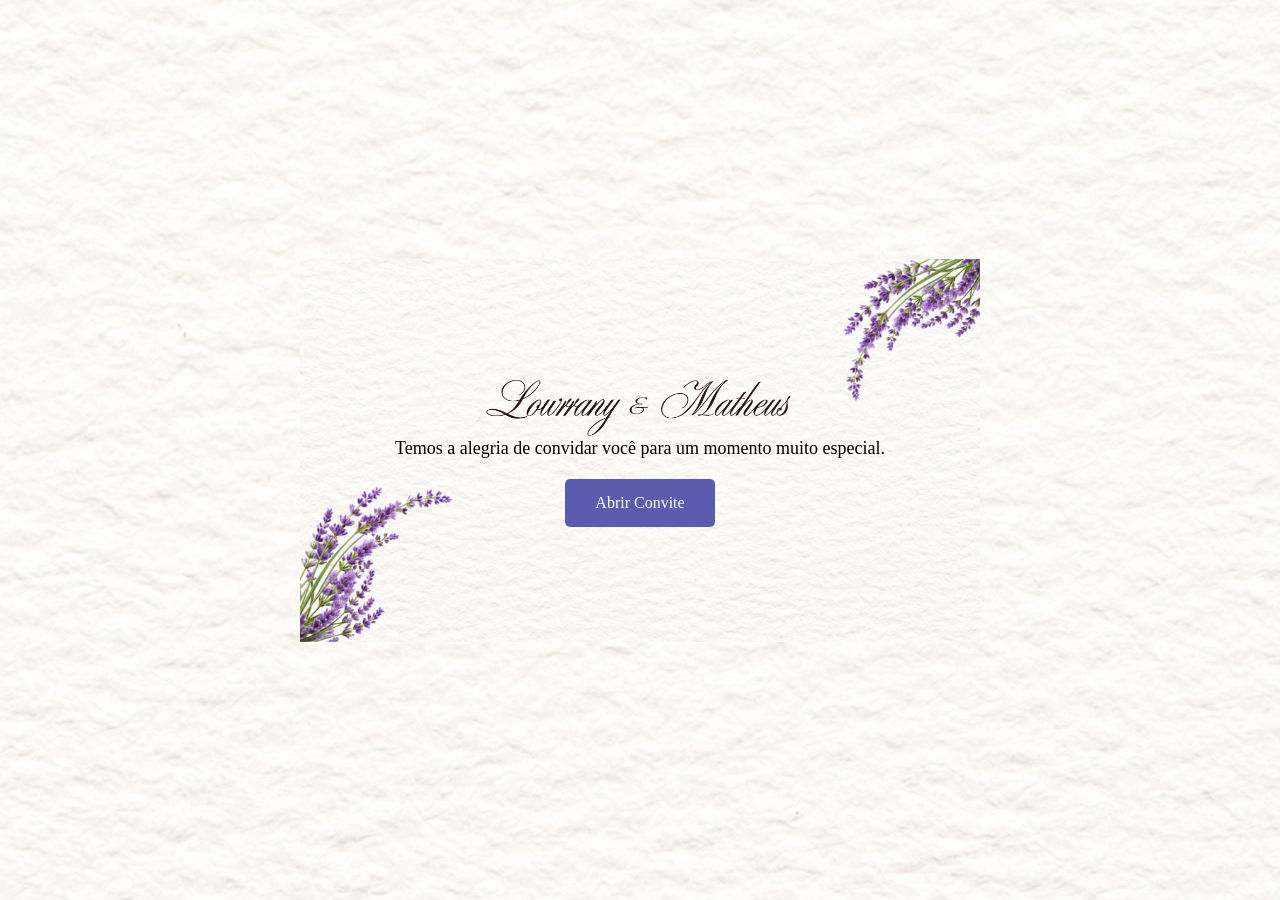
<file: index.html>
<!DOCTYPE html>
<html lang="pt-BR">
<head>
    <meta charset="UTF-8">
    <meta name="viewport" content="width=device-width, initial-scale=1.0">
    <title>Lowrrany & Matheus</title>
    <link rel="stylesheet" href="style.css">
</head>

<body>
    <div class="overlay">
        <img class="img-lowemath" src="./img/LowrranyeMatheus.png">
        <p>Temos a alegria de convidar você para um momento muito especial.</p>
        <a href="convite.html" class="botao">Abrir Convite </a>
    </div>
</body>
</html>
</file>
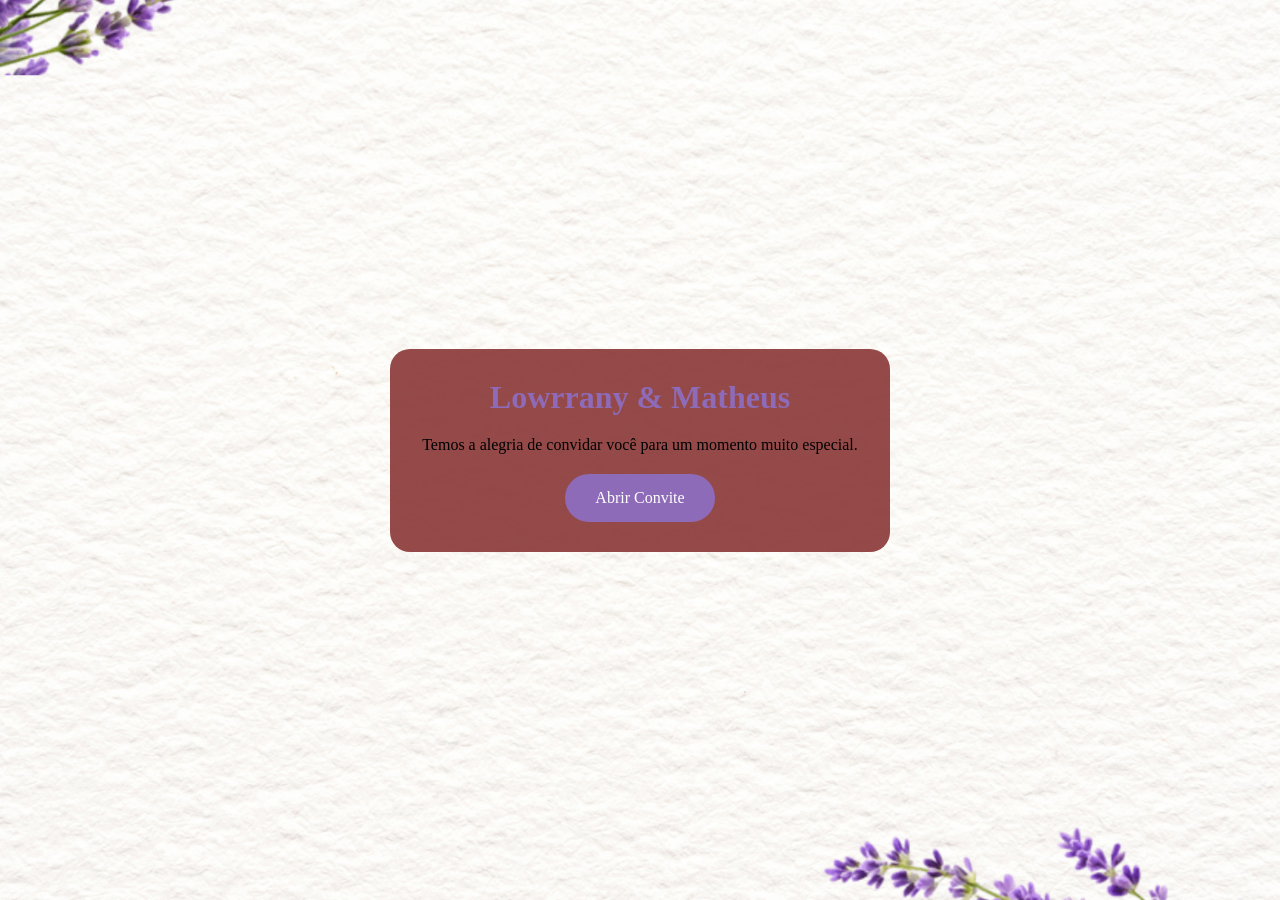
<file: CasaPro/index.html>
<!DOCTYPE html>
<html lang="pt-BR">
<head>
    <meta charset="UTF-8">
    <meta name="viewport" content="width=device-width, initial-scale=1.0">
    <title>Lowrrany & Matheus</title>
    <link rel="stylesheet" href="style.css">
</head>

<body class="inicio">
    <div class="overlay">
        <h1>Lowrrany & Matheus</h1>
        <p>Temos a alegria de convidar você para um momento muito especial.</p>
        <a href="convite.html" class="botao">Abrir Convite </a>
    </div>
</body>
</html>
</file>
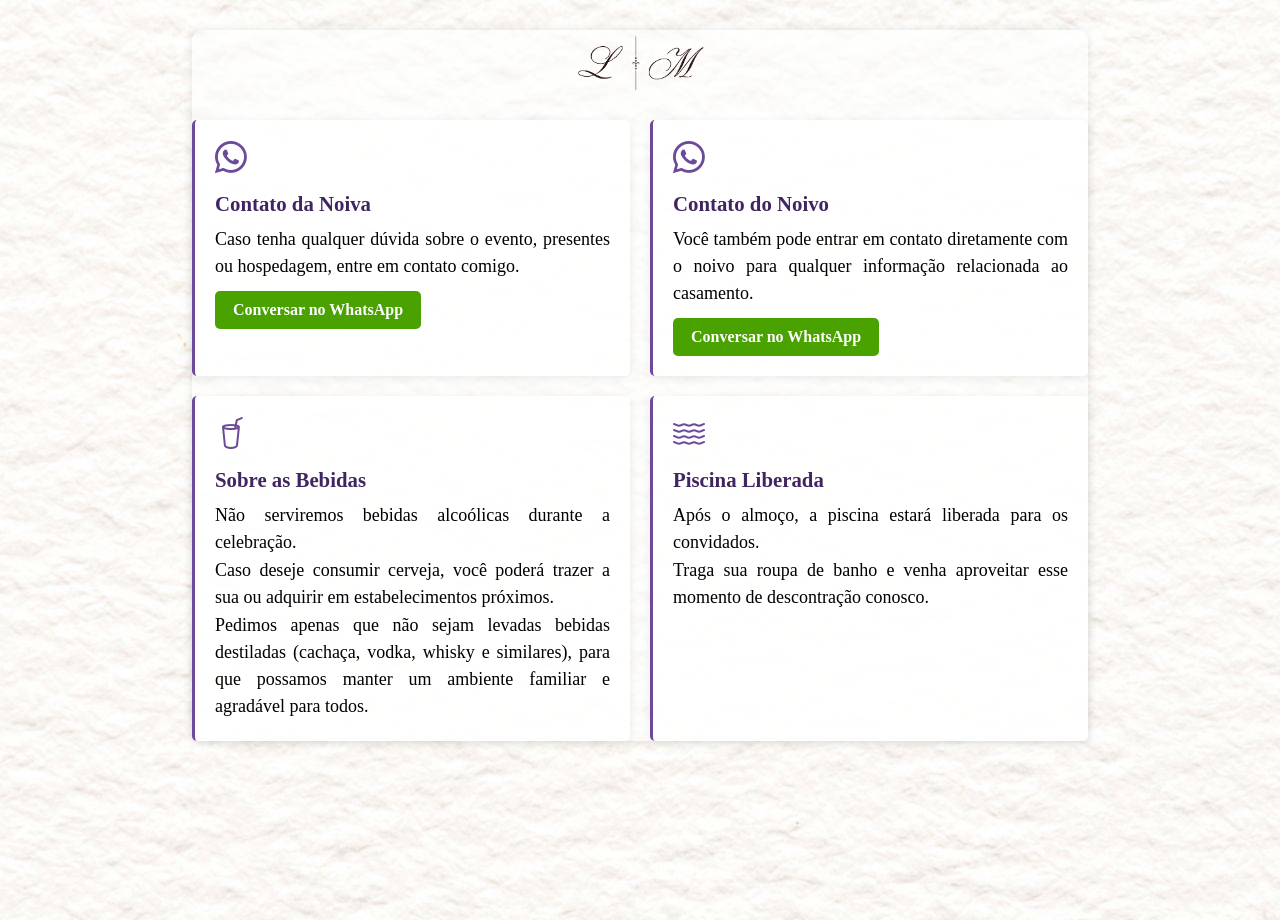
<file: mais.html>
<!DOCTYPE html>
<html lang="pt-BR">

<head>
    <meta charset="UTF-8">
    <meta name="viewport" content="width=device-width, initial-scale=1.0">
    <title>Mais Informações</title>
    <link rel="stylesheet" href="./style.css">
    <link rel="stylesheet" href="https://cdn.jsdelivr.net/npm/bootstrap-icons@1.13.1/font/bootstrap-icons.min.css">
</head>

<body class="pagina-convite">

    <div class="overlay-convite-presente">

        <img src="./img/logo.png" class="logo" alt="Logo">

        <div class="container-info">

            <div class="card-info">

                <i class="bi bi-whatsapp"></i>

                <h2>Contato da Noiva</h2>

                <p>
                    Caso tenha qualquer dúvida sobre o evento, presentes ou hospedagem,
                    entre em contato comigo.
                </p>

                <a href="https://wa.me/5586994719939" target="_blank">
                    Conversar no WhatsApp
                </a>

            </div>

            <div class="card-info">

                <i class="bi bi-whatsapp"></i>

                <h2>Contato do Noivo</h2>

                <p>
                    Você também pode entrar em contato diretamente com o noivo para
                    qualquer informação relacionada ao casamento.
                </p>

                <a href="https://wa.me/55SEUNUMERO" target="_blank">
                    Conversar no WhatsApp
                </a>

            </div>

            <div class="card-info">

                <i class="bi bi-cup-straw"></i>

                <h2>Sobre as Bebidas</h2>

                <p>
                    Não serviremos bebidas alcoólicas durante a celebração.
                </p>

                <p>
                    Caso deseje consumir cerveja, você poderá trazer a sua ou adquirir
                    em estabelecimentos próximos.
                </p>

                <p>
                    Pedimos apenas que não sejam levadas bebidas destiladas
                    (cachaça, vodka, whisky e similares), para que possamos manter
                    um ambiente familiar e agradável para todos.
                </p>

            </div>

            <div class="card-info">

                <i class="bi bi-water"></i>

                <h2>Piscina Liberada</h2>

                <p>
                    Após o almoço, a piscina estará liberada para os convidados.
                </p>

                <p>
                    Traga sua roupa de banho e venha aproveitar esse momento de descontração conosco. 
                </p>

</div>

        </div>

    </div>

</body>

</html>
</file>
<file: style.css>
/*===================PADRÃO====================*/
body {
    font-family: 'Times New Roman', Times, serif;
    margin: 0;
    padding: 0;
    min-height: 100vh;
    background-image: url('img/fundoalternativo.jpg');
    background-position: center;
    background-size: auto;
    background-repeat: no-repeat;
    color: #000000;
    text-decoration: none;
    display: flex;
    justify-content: center;
    align-items: center;
}

/* ==============TELA INICIAL ====================*/

.overlay {
    background-image: url('./img/fundopaisagem.jpg');
    background-position: center;
    background-size: contain;
    background-repeat: no-repeat;
    border-radius: 2px;
    text-align: center;
    width: 50%;
    height: 70vh;
    padding: 20px;
    display: flex;
    justify-content: center;
    align-items: center;
    flex-direction: column;
}

.img-lowemath{
    width: 50%;
}

.botao {
    display: inline-block;
    margin-top: 20px;
    padding: 15px 30px;
    background: rgb(91, 91, 176);
    color: white;
    text-decoration: none;
    border-radius: 5px;
}

p{
    margin: 0;
    font-size: large;
}

/* CONTEÚDO */
.pagina-convite {
    display: block;
    padding: 10px 0;
}

.overlay-convite {
    background-image: url('./img/fundopaisagem.jpg');
    background-position: center;
    background-size: cover;
    background-repeat: no-repeat;
    width: 70%;
    margin: 20px auto;
    padding: 30px;

    border-radius: 2px;
    text-align: center;
    
    box-sizing: border-box;
}


.datahora{
    width: 30%;
    margin: 10px;
}
.logo {
    width: 15%;
}

.foto {
    width: 40%;
}

.pais{
    width: 80%;
    display: flex;
    justify-content: space-evenly;
    align-items: center;
    margin: auto;
    padding: 5px;
}
audio{
    width:30%;
    height: 25px;
    margin-top: 5%;
}
.versiculo {
    font-style: italic;
    color: #402560;
    margin: 5px 0;
}
#contador {
    font-size: 22px;
    font-weight: bold;
    color: #402560;
}

/* CARDS */

.cards {
    padding-top: 10px;

    display: flex;
    justify-content: center;
    gap: 15px;

    margin: auto;
    width: 90%;
}

.card {
    width: 90px;
    min-width: 70px;

    padding: 10px 5px;

    background: white;
    border-radius: 5px;

    text-decoration: none;
    color: black;

    box-shadow: 0 0 10px rgba(0,0,0,.1);

    transition: .3s;
    text-align: center;
}

.card:hover {
    transform: translateY(-5px);
}

.card img {
    width: 25px;
    height: 25px;
    margin-bottom: 5px;
}
/* =============LISTA DE PRESENTES===================== */
.overlay-convite-presente{
    background-image:
    linear-gradient(rgba(255, 255, 255, 0.532), rgba(255, 255, 255, 0.468)),
    url('https://i.pinimg.com/474x/71/e9/9c/71e99c512b5286a055af92b68985433c.jpg?nii=t');
    
    background-position: center;
    background-size: cover;
    background-repeat: no-repeat;
    box-shadow: 0 0 10px rgba(0,0,0,.1);
    width: 70%;
    margin: 20px auto;
    
    border-radius: 10px;
    text-align: center;
    box-sizing: border-box;
}
/*Mensagens de informações sobre os presentes*/
.mensagem-presentes{
    background: rgba(255,255,255,.85);
    padding: 25px;
    border-radius: 5px;
    margin-bottom: 25px;
}

.mensagem-presentes h2{
    color: #31194e;
    margin-bottom: 5px;
    text-align: center;
}

.mensagem-presentes p{
    line-height: 1.5;
    text-align: justify;
}

.mensagem-presentes ul{
    text-align: left;
    line-height: 1.5;
    padding-left: 25px;
    
}

.agradecimento{
    color: #442668;
    font-weight: bold;
    text-align: center !important;
    
}

/*Div container sobre os produtos*/
.produtos {
    display: flex;
    flex-wrap: wrap;
    justify-content: center;
    gap: 20px;

    margin-top: 10px;
    width: 100%;
}

.produto {
    width: calc(25% - 20px);

    background: #fff;
    border-radius: 5px;
    overflow: hidden;

    box-shadow: 0 2px 8px rgba(0,0,0,.12);
    transition: .3s;
    text-align: left;
    padding: 0;
}

.produto:hover {
    transform: translateY(-5px);
}

/*Imagem de cada card*/

.img-produto {
    width: 90%;
    height: 180px;
    margin: auto;
    overflow: hidden;
}

.img-produto img {
    width: 100%;
    height: 100%;
    object-fit: contain;
}

/*Informaçoes de cada card*/

.info-produto {
    padding: 15px;
}

h2{
    margin: 5px;
    padding: 0;
}

.produto h3{
    margin: 0;
    color: #333;
    font-weight: normal;
}

.preco {
    font-size: 20px;
    font-weight: bold;
    color: #000;
    padding: 5px;
    
}

.produto button {
    width: 100%;
    padding: 10px;
    border: none;
    background: #8e6bb8;
    color: white;
    border-radius: 5px;
    font-size: 15px;
    font-weight: bold;
    cursor: pointer;
    transition: .3s;
}

.produto button:hover {
    background: #6d4a99;
}

/*Parte do modal na hora do pagamento*/
.modal {
    display: none;
    position: fixed;
    z-index: 9999;
    left: 0;
    top: 0;
    width: 100%;
    height: 100%;
    background: rgba(0,0,0,.6);
    justify-content: center;
    align-items: center;
}

.modal-content {
    background: white;
    width: 80%;
    max-width: 500px;
    padding: 25px;
    border-radius: 5px;
    text-align: center;
    position: relative;
    box-shadow: 0 0 20px rgba(0,0,0,.3);
}

.fechar {
    position: absolute;
    right: 15px;
    top: 10px;
    font-size: 28px;
    cursor: pointer;
}

.pix-box {
    padding: 15px;
    background: #fbf9fc;
    border-radius: 5px;
}

.pix-box h3{
    margin-top: 0;
    color: #000000;
}

.pix-box input {
    width: 100%;
    padding: 10px;
    margin-bottom: 8px;
    text-align: center;
    box-sizing: border-box;
}

.pix-box button {
    width: 60%;
    padding: 10px;
    background: #6a4a92;
    color: white;
    border: none;
    border-radius: 5px;
    cursor: pointer;
    font-weight: bold;
}

.acoes-modal {
    display: flex;
    gap: 5px;
}

.btn-ml,
.btn-fechar {
    flex: 1;
    padding: 8px;
    border-radius: 5px;
    text-decoration: none;
    text-align: center;
    border: none;
    cursor: pointer;
    font-weight: bold;
}

.btn-ml {
    background: #fff82a;
    color: rgb(0, 0, 0);
}

.modal-content p{
    text-align: justify;
    line-height: 1.5;
}

.modal-content ul{
    text-align: left;
    padding-left: 25px;
    line-height: 1.2;
}

.modal-content li{
    margin-bottom: 2px;
}
/*Mais Informações*/
.container-info{
    display: flex;
    flex-wrap: wrap;
    gap: 20px;
    justify-content: center;
    width: 100%;
    margin-top: 20px;
}

.card-info{
    flex: 1 1 320px;
    max-width: 450px;
    background: rgba(255,255,255,.92);
    border-left: 3px solid #6d4a99;
    border-radius: 5px;
    padding: 20px;
    box-shadow: 0 2px 10px rgba(0,0,0,.08);
    text-align: left;
    transition: .3s;
}

.card-info:hover{
    transform: translateY(-3px);
}

.card-info i{
    font-size: 32px;
    color: #6d4a99;
    margin-bottom: 15px;
    display: block;
}

.card-info h2{
    margin: 0 0 10px 0;
    color: #402560;
    font-size: 1.3rem;
}

.card-info p{
    text-align: justify;
    line-height: 1.5;
    margin-bottom: 1px;
}

.card-info a{
    display: inline-block;
    margin-top: 10px;
    padding: 10px 18px;
    background: #49a200;
    color: white;
    text-decoration: none;
    border-radius: 5px;

    font-weight: bold;
}

.card-info a:hover{

    background: #5b3c82;
}

.p-convi{
    font-style: italic;
    text-align: center;
    
}
/* ================== CELULAR ==========================*/

@media (max-width: 480px) {
    body {
        background-attachment: scroll;
    }
    .overlay {
        padding: 20px;
        width: 85%;
        background-image: url('./img/fundo.png');
    }
    .overlay-convite {
        width: 95%;
        padding: 15px;
        background-image: url('./img/fundo.png');
    }
    .img-lowemath{
    width: 95%;
    }
    .botao{
        padding: 8px 18px;
    }
    .logo {
        width: 120px;
    }
    .overlay-convite {
        width: 95%;
        padding: 15px;
    }
    .foto {
        width: 90%;
    }
    .cards {
        gap: 8px;
        width: 98%;
    }

    .card {
        width: 70px;
        padding: 8px 10px;
        font-size: 10px;
    }

    .card img {
        width: 22px;
        height: 22px;
    }
    .datahora{
    width: 80%;
    margin: 10px;
}
    .produto {
        width: 100%;
    }

    h1 {
        font-size: 1.8rem;
    }

    h2 {
        font-size: 1.4rem;
    }

    p {
        font-size: 0.95rem;
    }

    #contador {
        font-size: 18px;
    }

    audio{
    width:90%;
    height: 25px;}

    .overlay-convite-presente{
        width: 100%;
    }

    .produto {
        width: calc(50% - 20px);
        min-width: 140px;
    }

    
}

/* ================TABLET======================= */

@media (min-width: 481px) and (max-width: 768px) {

    .overlay {
        padding: 20px;
        width: 85%;
        background-image: url('./img/fundo.png');
    }
    .overlay-convite {
        width: 95%;
        padding: 15px;
        background-image: url('./img/fundo.png');
    }
    .foto {
        width: 75%;
    }
    .card {
        width: 220px;
    }

    .produto {
        width: 300px;
    }
    .cards{
        width: 90%;
    }

    .card {
        width: 30%;
    }

    .datahora{
        width: 60%;
        margin: 10px;
    }

    audio{
        width:70%;
        height: 25px;
    }

    .produto {
        width: calc(50% - 20px);
    }
}
</file>
<file: CasaPro/style.css>
* {
    margin: 0;
    padding: 0;
    box-sizing: border-box;
}

html {
    width: 100%;
    min-height: 100%;
}

body {
    width: 100%;
    min-height: 100vh;
    font-family: Georgia, serif;

    background-image: url("./img/fundo.png");
    background-size: cover;
    background-position: center;
    background-repeat: no-repeat;
    background-attachment: fixed;

    overflow-x: hidden;
}

/* TELA INICIAL */

.inicio {
    min-height: 100vh;
    display: flex;
    justify-content: center;
    align-items: center;
    padding: 20px;
}

.overlay {
    background: rgba(141, 59, 59, 0.92);
    padding: 30px;
    border-radius: 20px;
    text-align: center;
    width: 100%;
    max-width: 500px;
}

.overlay h1 {
    color: #8e6bb8;
    margin-bottom: 20px;
}

.botao {
    display: inline-block;
    margin-top: 20px;
    padding: 15px 30px;
    background: #8e6bb8;
    color: white;
    text-decoration: none;
    border-radius: 50px;
}

/* CONTEÚDO */

.container {
    width: 95%;
    max-width: 900px;
    margin: 20px auto;
    padding: 25px;

    background: rgba(255, 255, 255, 0.92);

    border-radius: 20px;
    text-align: center;
}

.logo {
    width: 180px;
    max-width: 100%;
}

.foto {
    width: 100%;
    max-width: 400px;
    border-radius: 20px;
    margin: 20px 0;
}

.versiculo {
    font-style: italic;
    color: #6d4a99;
    line-height: 1.8;
    margin: 20px 0;
}

#contador {
    margin-top: 20px;
    font-size: 22px;
    font-weight: bold;
    color: #8e6bb8;
}

/* CARDS */

.cards {
    display: flex;
    flex-wrap: wrap;
    justify-content: center;
    gap: 20px;
    margin-top: 40px;
}

.card {
    width: 180px;
    padding: 20px;

    background: white;

    border-radius: 15px;
    text-decoration: none;
    color: black;

    box-shadow: 0 0 10px rgba(0,0,0,.1);

    transition: .3s;
}

.card:hover {
    transform: translateY(-5px);
}

.card img {
    width: 60px;
    height: 60px;
}

/* PRODUTOS */

.produtos {
    display: flex;
    flex-wrap: wrap;
    justify-content: center;
    gap: 20px;
}

.produto {
    width: 250px;

    background: white;

    padding: 20px;
    border-radius: 15px;

    box-shadow: 0 0 10px rgba(0,0,0,.1);
}

.produto img {
    width: 100%;
    height: 180px;
    object-fit: cover;
    border-radius: 10px;
}

.produto h3 {
    margin-top: 10px;
}

.produto button {
    margin-top: 10px;
    padding: 10px 20px;

    border: none;

    background: #8e6bb8;
    color: white;

    border-radius: 10px;

    cursor: pointer;
}

/* CELULAR */

@media (max-width: 480px) {

    body {
        background-attachment: scroll;
    }

    .overlay {
        padding: 20px;
    }

    .overlay h1 {
        font-size: 1.8rem;
    }

    .container {
        width: 100%;
        padding: 15px;
    }

    .logo {
        width: 120px;
    }

    .card {
        width: 100%;
    }

    .produto {
        width: 100%;
    }

    h1 {
        font-size: 1.8rem;
    }

    h2 {
        font-size: 1.4rem;
    }

    p {
        font-size: 0.95rem;
    }

    #contador {
        font-size: 18px;
    }
}

/* TABLET */

@media (min-width: 481px) and (max-width: 768px) {

    .container {
        width: 95%;
    }

    .card {
        width: 220px;
    }

    .produto {
        width: 300px;
    }
}
</file>
